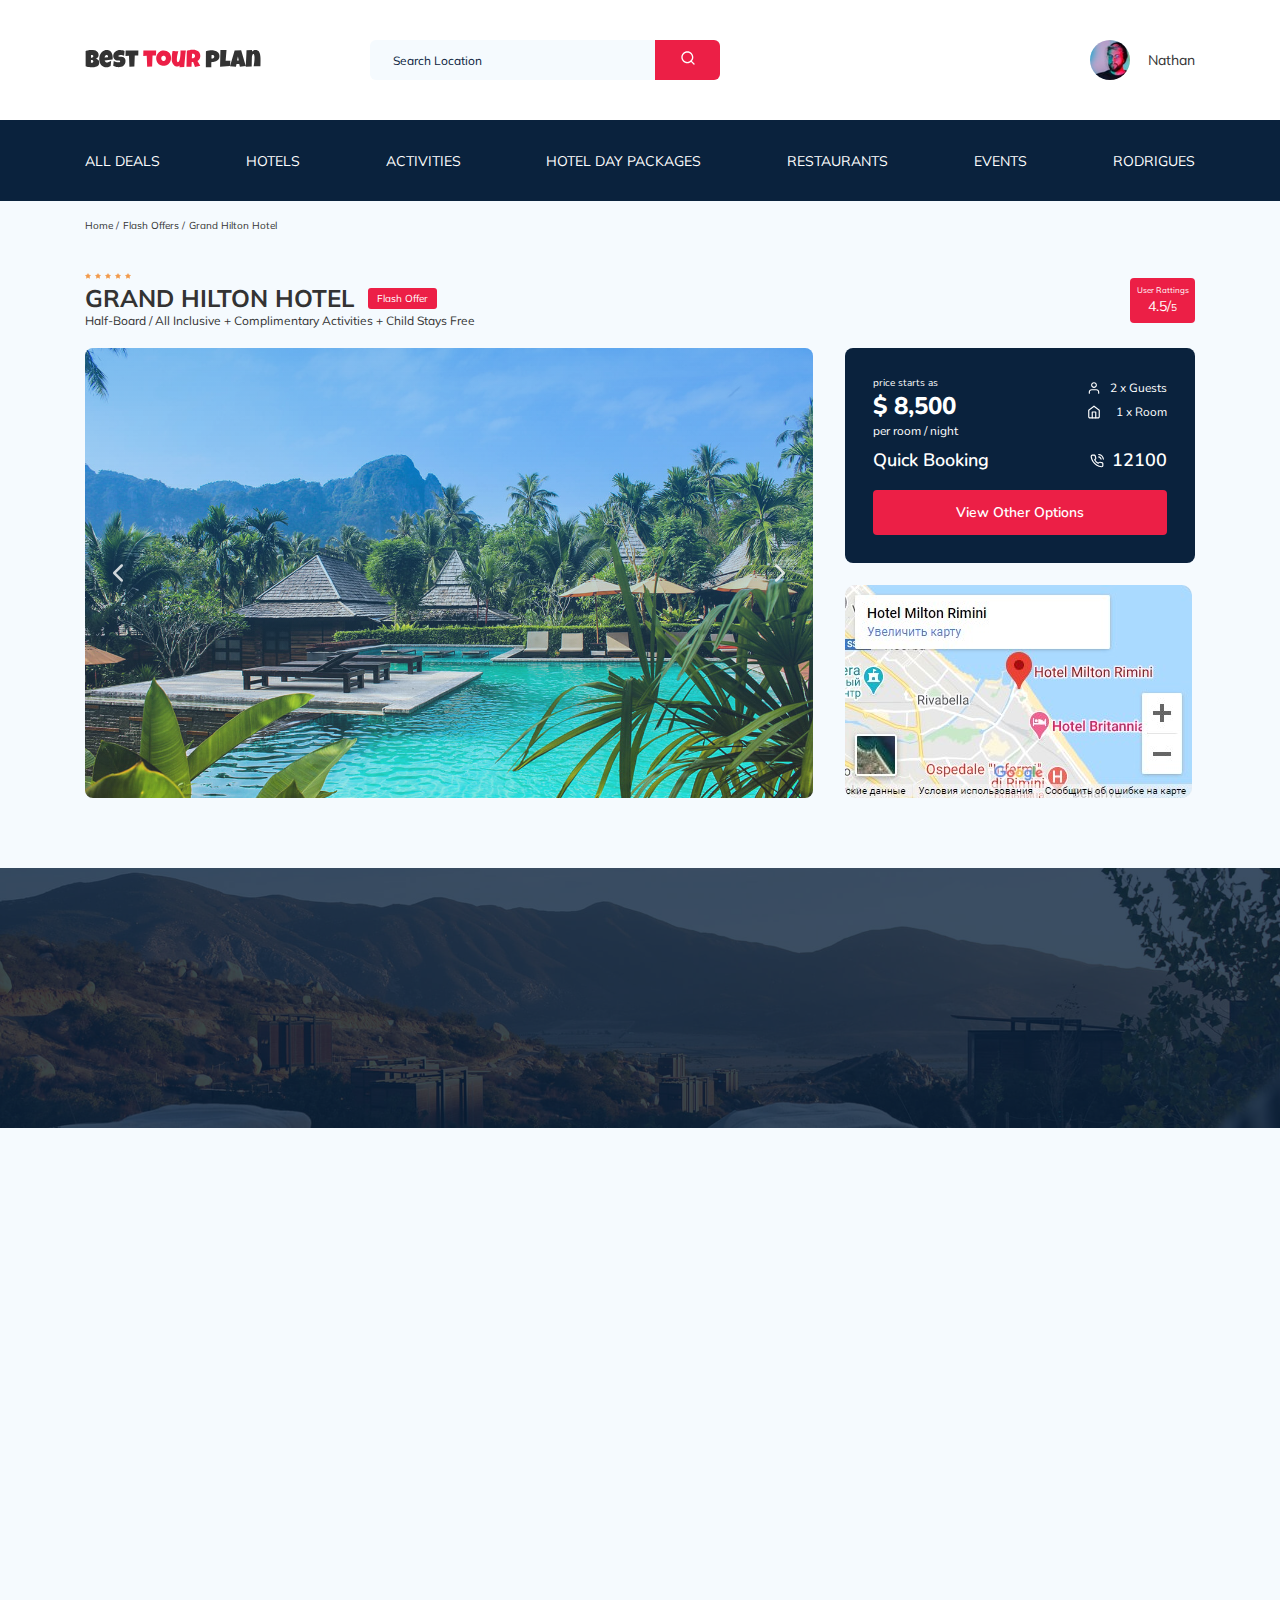
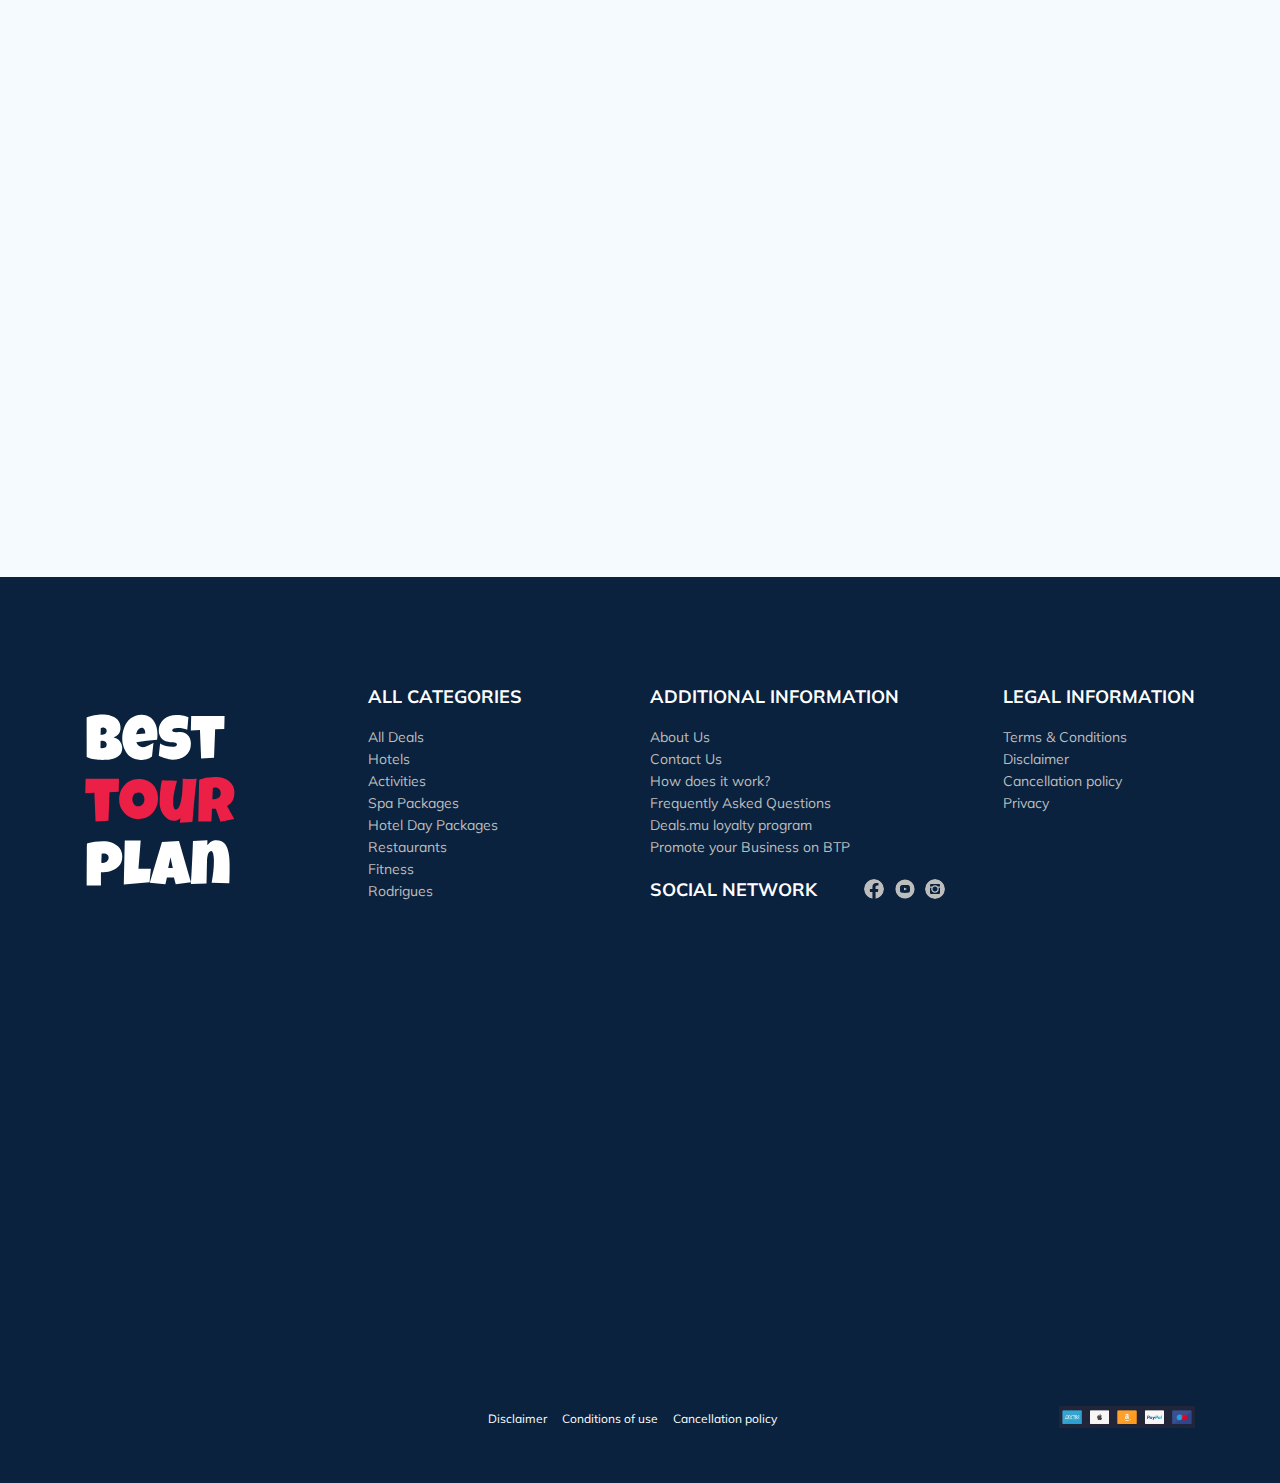
<file: index.html>
<!DOCTYPE html>
<html lang="en">
<head>
  <meta charset="UTF-8">
  <meta http-equiv="X-UA-Compatible" content="IE=edge">
  <meta name="viewport" content="width=device-width, initial-scale=1.0">
  <title>Best Tour Plan - Hotel Booking</title>
  <link rel="icon" href="img/favicon.ico">
  <link rel="stylesheet" href="css/swiper-bundle.min.css">
  <link rel="stylesheet" href="css/style.css">
  <link href="https://fonts.googleapis.com/css2?family=Mulish:wght@400;700&family=Nunito:wght@400;600;700;800&display=swap" rel="stylesheet">
  <link rel="stylesheet" href="css/aos.css">
</head>
<body>
  <header class="navbar navbar--mobile--fixed">
    <div class="container">
      <div class="navbar-top">
        <a href="index.html" class="logo">
          <img src="img/horizontal-logo.svg" alt="Logo: Best Tour Plan" class="logo__image">
        </a>
        <form action="#" class="search navbar__search navbar__search--mobile--hidden">
          <input type="text" class="search__input" placeholder="Search Location">
          <button class="search__button">
            <img src="img/search.svg" alt="Icon: search">
          </button>
        </form>
        <a href="#" class="user navbar__user navbar__user--mobile--hidden">
          <img src="img/user-avatar.jpg" alt="Avatar: Nathan" class="user__avatar">
          <span class="user__name">Nathan</span>
        </a>
        <!-- /.user -->
        <button class="menu-button navbar-top__menu-button">
          <span class="menu-button__line"></span>
          <span class="menu-button__line"></span>
          <span class="menu-button__line"></span>
        </button>

      </div>
      <!-- /.navbar-top -->
      
      <!-- /.navbar-menu -->
    </div>
    <!-- /.container -->
    <div class="navbar-bottom">
      <div class="container">
        <ul class="navbar-menu">
          <li class="navbar-menu__item navbar-menu__item--mobile--visible">
            <a href="#" class="user navbar__user navbar__user--mobile--visible">
              <img src="img/user-avatar.jpg" alt="Avatar: Nathan" class="user__avatar">
              <span class="user__name user__name--light">Nathan</span>
            </a>
            <!-- ./user -->
          </li>
          <li class="navbar-menu__item navbar-menu__item--mobile--visible">
            <form action="#" class="search navbar__search navbar__search--mobile--visible">
              <input type="text" class="search__input" placeholder="Search Location">
              <button class="search__button">
                <img src="img/search.svg" alt="Icon: search">
              </button>
            </form>
          </li>
          <li class="navbar-menu__item">
            <a href="#" class="navbar-menu__link">All Deals</a>
          </li>
          <li class="navbar-menu__item">
            <a href="#" class="navbar-menu__link">Hotels</a>
          </li>
          <li class="navbar-menu__item">
            <a href="#" class="navbar-menu__link">Activities</a>
          </li>
          <li class="navbar-menu__item">
            <a href="#" class="navbar-menu__link">Hotel Day Packages</a>
          </li>
          <li class="navbar-menu__item">
            <a href="#" class="navbar-menu__link">Restaurants</a>
          </li>
          <li class="navbar-menu__item">
            <a href="#" class="navbar-menu__link">Events</a>
          </li>
          <li class="navbar-menu__item">
            <a href="#" class="navbar-menu__link">Rodrigues</a>
          </li>
        </ul>
      </div>
      <!-- /.container -->
      
    </div>
    <!-- /.navbar-bottom -->

  </header>
  <nav class="breadcrumb">
    <div class="container">
      <ul class="breadcrumb-list">
        <li class="breadcrumb-list__item">
          <a href="#" class="breadcrumb-list__link">
            Home
          </a>
        </li>
        <li class="breadcrumb-list__item">
          <a href="#" class="breadcrumb-list__link">
            Flash Offers
          </a>
        </li>
        <li class="breadcrumb-list__item">
          Grand Hilton Hotel
        </li>
      </ul>
    </div>
    <!-- /.container -->
  </nav>
  <!-- /.breadcrumb -->
  <section class="hotel">
    <div class="container">
      <div class="hotel-info">
        <div class="hotel-info__text">
          <div class="hotel-wrapper">
            <div class="stars">
              <img class="stars__icon" src="img/Star.svg" alt="star">
              <img class="stars__icon" src="img/Star.svg" alt="star">
              <img class="stars__icon" src="img/Star.svg" alt="star">
              <img class="stars__icon" src="img/Star.svg" alt="star">
              <img class="stars__icon" src="img/Star.svg" alt="star">
            </div>
            <h1 class="hotel-name hotel-info__name">GRAND HILTON HOTEL</h1>
            <span class="offer hotel-info__offer" data-aos="zoom-in" data-aos-duration="1500">Flash Offer</span>
          </div>
          <p class="hotel-description hotel-info__description">Half-Board / All Inclusive + Complimentary Activities + Child Stays Free</p>
        </div>
        <!-- /.hotel-info__text -->
        <div data-toggle="modal" data-href="#rating-modal" class="rating hotel-info__rating">
          <span class="rating__text">User Rattings</span>
          <span class="rating__counter raiting-counter"> 4.5/<span class="raiting-counter__small-text">5</span></span>
        </div>
        <!-- /.hotel-info__rating -->
      </div>
      <!-- /.hotel-info -->
      <div class="hotel-grid">

          <!-- Slider main container -->
          <div class="swiper-container hotel-slider hotel__slider">
            <!-- Additional required wrapper -->
            <div class="swiper-wrapper">
              <!-- Slides -->
              <div class="swiper-slide hotel-slider__item">
                <img class="hotel-slider__image" src="img/slide.jpg" alt="slide">
              </div>
              <div class="swiper-slide hotel-slider__item">
                <img class="hotel-slider__image" src="img/slide-2.jpg" alt="slide">
              </div>
              <div class="swiper-slide hotel-slider__item">
                <img class="hotel-slider__image" src="img/slide-3.jpg" alt="slide">
              </div>
              <div class="swiper-slide hotel-slider__item">
                <img class="hotel-slider__image" src="img/slide-4.jpg" alt="slide">
              </div>
              <div class="swiper-slide hotel-slider__item">
                <img class="hotel-slider__image" src="img/slide-5.jpg" alt="slide">
              </div>
            </div>
          
            <!-- If we need navigation buttons -->
            <button class="hotel-slider__button hotel-slider__button--prev"></button>
            <button class="hotel-slider__button hotel-slider__button--next"></button>
        
          </div>
          <!-- /.swiper-container -->

        <div class="hotel-right">
          <div class="booking">
            <div class="booking__info">
              <div class="booking__price">
                <span class="booking__start">price starts as</span>
                <strong class="booking__pricetag">$ 8,500</strong>
                <span class="booking__per-room">per room / night</span>
              </div>
              <!-- /.booking__price -->
              <div class="booking__room">
                <div class="booking__text">
                  <img src="img/user.svg" alt="Icon: user" class="booking__icon">
                  <span class="booking__description">2 x Guests</span>
                </div>
                <div class="booking__text">
                  <img src="img/home.svg" alt="Icon: home" class="booking__icon">
                  <span class="booking__description">1 x Room</span>
                </div>
              </div>
              <!-- /.booking__room -->
            </div>
            <!-- /.booking__info -->
            <div class="booking__call-center">
              <span class="booking__heading">
                Quick Booking
              </span>
              <a class="booking__number" href="tel:12100">
                <img src="img/phone-call.svg" alt="Icon: phone">
                <span class="booking__num">12100</span>
              </a>
          
            </div>
            <!-- /.booking__call-center -->
            <button data-toggle="modal" data-href="#booking-modal" class="button booking__button">View Other Options</button>
          </div>
          <!-- /.booking -->
          <div class="map">
            <iframe class="map__yandex" async id="ymap_lazy"
            data-src="https://www.google.com/maps/embed?pb=!1m18!1m12!1m3!1d32425.78926808175!2d12.57708901198741!3d44.082075693753524!2m3!1f0!2f0!3f0!3m2!1i1024!2i768!4f13.1!3m3!1m2!1s0x132cc3787e092691%3A0x829ba137283d1e17!2sHotel%20Milton%20Rimini!5e0!3m2!1sru!2sru!4v1616776895481!5m2!1sru!2sru"
            width="100%" height="100%" style="border:0;" allowfullscreen="" loading="lazy"></iframe>
          </div>
          <!-- /.map -->
        </div>
      </div>
      <!-- /.hotel-grid -->
    </div>
    <!-- /.container -->
  </section>
  <section class="newsletter">
    <div class="newsletter-wrapper">
      <h2 class="newsletter-title newsletter__title" data-aos="fade-right" data-aos-duration="1000">
        subscribe to our
        <span class="newsletter-title__strong" data-aos="fade-right" data-aos-duration="1000">Newsletter</span>
      </h2>
      <form action="send.php" method="POST" class="subscribe newsletter__subscribe form" data-aos="fade-right" data-aos-duration="1500">
        <div class="subscribe__wrapper">
          <input 
            type="email" 
            class="subscribe__input" 
            placeholder="Your email address" 
            name="email" 
            required
        ></div>
        <button class="subscribe__button">Send</button>
      </form>
    </div>
    <!-- /.newsletter-wrapper -->
  </section>
  <section class="reviews">
    <div class="container">
      <h2 class="reviews__title" data-aos="fade-down" data-aos-duration="1000">
        What people think <span class="reviews__title-nowrap">about us</span>
      </h2>
      <div class="swiper-container reviews-slider"data-aos="zoom-in" data-aos-duration="1000">
        <div class="swiper-wrapper" > 
          <div class="swiper-slide">
            <div class="reviews-slider__item">
              <div class="reviews-slider__profile">
                <img src="img/reviews-avatar-1.jpg" alt="Photo: Megan Fox" class="reviews-slider__avatar">
                <h3 class="reviews-slider__username">Megan Fox</h3>
                <span class="reviews-slider__date">Stayed 18 Nov, 2019</span>
                <div class="reviews-slider__rating">
                  <img class="reviews-slider__icon" src="img/Star.svg" alt="star">
                  <img class="reviews-slider__icon" src="img/Star.svg" alt="star">
                  <img class="reviews-slider__icon" src="img/Star.svg" alt="star">
                  <img class="reviews-slider__icon" src="img/Star.svg" alt="star">
                  <img class="reviews-slider__icon" src="img/Star.svg" alt="star">
                </div>
                <!-- /.reviews-slider__rating -->
              </div>
              <!-- /.review-slider__profile -->
              <p class="reviews-slider__text" >
                It was very nice hotel with cleanliness. Staff behavior was good and polite. They welcome us very well. Issue was only
                that Lift was not in working and we were allotted to 3rd floor and amenities articles were in corner of gallery which
                were giving bad feeling. Breakfast was good and support of the staff was also very nice. Location is not good as per
                atmosphere, it is very nearby most of the popular places but self location in a narrow street is not good. Overall it
                was a good experience and could recommend.
              </p>
            </div>
            <!-- /.reviews-slider__item -->
          </div>
          <!-- /.swiper-slide -->
          <div class="swiper-slide">
            <div class="reviews-slider__item">
              <div class="reviews-slider__profile">
                <img src="img/reviews-avatar-2.jpg" alt="Photo: Kira Strong" class="reviews-slider__avatar" data-aos="zoom-in" data-aos-duration="1000">
                <h3 class="reviews-slider__username">Kira Strong</h3>
                <span class="reviews-slider__date">Stayed 27 Oct, 2017</span>
                <div class="reviews-slider__rating">
                  <img class="reviews-slider__icon" src="img/Star.svg" alt="star">
                  <img class="reviews-slider__icon" src="img/Star.svg" alt="star">
                  <img class="reviews-slider__icon" src="img/Star.svg" alt="star">
                  <img class="reviews-slider__icon" src="img/Star.svg" alt="star">
                  <img class="reviews-slider__icon" src="img/Star.svg" alt="star">
                </div>
                <!-- /.reviews-slider__rating -->
              </div>
              <!-- /.review-slider__profile -->
              <p class="reviews-slider__text">
                Lorem ipsum dolor sit amet consectetur adipisicing elit. Id sunt maiores nihil fuga consectetur odio! Assumenda corporis magni perferendis earum nostrum, numquam, tempore maxime quod voluptates nihil laudantium iste magnam!
                Lorem ipsum dolor, sit amet consectetur adipisicing elit. Delectus ea rerum perferendis! Iusto, explicabo?
                Lorem ipsum, dolor sit amet consectetur adipisicing elit. Dolore, veniam ab? Amet dolore fuga adipisci accusamus distinctio aliquid alias? Reiciendis.
              </p>
            </div>
            <!-- /.reviews-slider__item -->
          </div>
          <!-- /.swiper-slide -->
          <div class="swiper-slide">
            <div class="reviews-slider__item">
              <div class="reviews-slider__profile">
                <img src="img/reviews-avatar-3.jpg" alt="Photo: Victoriya Silver" class="reviews-slider__avatar" data-aos="zoom-in" data-aos-duration="1000">
                <h3 class="reviews-slider__username">Victoriya Silver</h3>
                <span class="reviews-slider__date">Stayed 12 Dec, 2018</span>
                <div class="reviews-slider__rating">
                  <img class="reviews-slider__icon" src="img/Star.svg" alt="star">
                  <img class="reviews-slider__icon" src="img/Star.svg" alt="star">
                  <img class="reviews-slider__icon" src="img/Star.svg" alt="star">
                  <img class="reviews-slider__icon" src="img/Star.svg" alt="star">
                  <img class="reviews-slider__icon" src="img/Star.svg" alt="star">
                </div>
                <!-- /.reviews-slider__rating -->
              </div>
              <!-- /.review-slider__profile -->
              <p class="reviews-slider__text">
                Lorem ipsum dolor sit, amet consectetur adipisicing elit. Nam porro minus nemo ducimus incidunt perferendis expedita dicta, corporis quam nesciunt aliquam iure! Non ea eaque impedit rerum quisquam repudiandae, ab sed aliquam numquam natus. Laborum velit animi in, corrupti iusto, cupiditate repellat, totam optio recusandae sapiente nobis. 
              </p>
            </div>
            <!-- /.reviews-slider__item -->
          </div>
          <!-- /.swiper-slide -->

        </div>
        <!-- /.swiper-wrapper -->
      
        <button class="reviews-slider__button reviews-slider__button--prev"></button>
        <button class="reviews-slider__button reviews-slider__button--next"></button>
      
      </div>
      <!-- /.reviews-slider -->
    </div>
    <!-- /.container -->
  </section>
  <section class="activities">
    <div class="container">
      <h2 class="activities__title" data-aos="fade-right" data-aos-duration="1000">
        Other Activities
      </h2>
      <div class="activities-wrapper">
        <div class="card activities__card" data-aos="zoom-in-right" data-aos-duration="1000">
          <img src="img/activity-1.jpg" alt="The curious corner of chamarel" class="card__image">
          <h3 class="card__title">The curious corner <span class="card__title-nowrap">of chamarel</span></h3>
          <button data-toggle="modal" data-href="#activities-modal" class="card__button">Book Now</button>
        </div>
        <!-- /.card -->
        <div class="card activities__card" data-aos="zoom-in-right" data-aos-duration="1500">
          <img src="img/activity-2.jpg" alt="Gymkhana club golf course" class="card__image">
          <h3 class="card__title">Gymkhana club golf course</h3>
          <button data-toggle="modal" data-href="#activities-modal" class="card__button">Book Now</button>
        </div>
        <!-- /.card -->
        <div class="card activities__card" data-aos="zoom-in-right" data-aos-duration="2000">
          <img src="img/activity-3.jpg" alt="Tamarind falls hiking trip - full day" class="card__image">
          <h3 class="card__title">Tamarind falls hiking <span class="card__title-nowrap">trip - full day</span></h3>
          <button data-toggle="modal" data-href="#activities-modal" class="card__button">Book Now</button>
        </div>
        <!-- /.card -->
        <div class="card activities__card" data-aos="zoom-in-right" data-aos-duration="2500">
          <img src="img/activity-4.jpg" alt="The blue marine discovery quest" class="card__image">
          <h3 class="card__title">The blue marine discovery quest</h3>
          <button data-toggle="modal" data-href="#activities-modal" class="card__button">Book Now</button>
        </div>
        <!-- /.card -->
      </div>
      <!-- /.activites-wrapper -->
    </div>
    <!-- /.container -->
  </section>
  <footer class="footer">
    <div class="container">
      <div class="footer-wrapper">
        <a href="index.html" class="footer__logo"><img src="img/vertical-logo.svg" alt="Logo: Best Tour Plan"></a>
        <div class="footer__list footer__categories">
          <h3 class="footer__title">
            ALL CATEGORIES
          </h3>
          <ul class="footer__ul">
            <li class="footer__item"><a href="" class="footer__link">All Deals</a></li>
            <li class="footer__item"><a href="" class="footer__link">Hotels</a></li>
            <li class="footer__item"><a href="" class="footer__link">Activities</a></li>
            <li class="footer__item"><a href="" class="footer__link">Spa Packages</a></li>
            <li class="footer__item"><a href="" class="footer__link">Hotel Day Packages</a></li>
            <li class="footer__item"><a href="" class="footer__link">Restaurants</a></li>
            <li class="footer__item"><a href="" class="footer__link">Fitness</a></li>
            <li class="footer__item"><a href="" class="footer__link">Rodrigues</a></li>
          </ul>
        </div>
        <!-- /.footer__list -->
        <div class="footer__list footer__additional">
          <h3 class="footer__title">
            ADDITIONAL INFORMATION
          </h3>
          <ul class="footer__ul">
            <li class="footer__item"><a href="" class="footer__link">About Us</a></li>
            <li class="footer__item"><a href="" class="footer__link">Contact Us</a></li>
            <li class="footer__item"><a href="" class="footer__link">How does it work?</a></li>
            <li class="footer__item"><a href="" class="footer__link">Frequently Asked Questions</a></li>
            <li class="footer__item"><a href="" class="footer__link">Deals.mu loyalty program</a></li>
            <li class="footer__item"><a href="" class="footer__link">Promote your Business on BTP</a></li>
          </ul>
        </div>
        <!-- /.footer__list -->
        <div class="footer__social-network">
          <h3 class="footer__title footer__title--inline">Social Network</h3>
          <div class="footer__social-links">
            <a href="https://www.facebook.com/" target="_blank" class="footer__link"><img src="img/facebook.svg" class="footer__social-icon" alt="icon: facebook"></a>
            <a href="https://www.youtube.com/" target="_blank" class="footer__link"><img src="img/youtube.svg" class="footer__social-icon" alt="icon: youtube"></a>
            <a href="https://www.instagram.com/" target="_blank" class="footer__link"><img src="img/instagram.svg" class="footer__social-icon" alt="icon: instagram"></a>
          </div>
          <!-- /.footer__social-links -->
        </div>
        <!-- /.footer__social-network -->
          <div class="footer__list footer__legal">
            <h3 class="footer__title">
              LEGAL INFORMATION
            </h3>
            <ul class="footer__ul">
              <li class="footer__item"><a href="" class="footer__link">Terms & Conditions</a></li>
              <li class="footer__item"><a href="" class="footer__link">Disclaimer</a></li>
              <li class="footer__item"><a href="" class="footer__link">Cancellation policy</a></li>
              <li class="footer__item"><a href="" class="footer__link">Privacy</a></li>
            </ul>
          </div>
          <!-- /.footer__list -->
          <div class="footer__contact-details" data-aos="zoom-in-right" data-aos-duration="1000">
            <h3 class="footer__title footer__title--mb-3">Contact Details</h3>
            <p class="footer__text">Feel free to contact us by phone, email or by our contact form</p>
            <ul class="footer__ul">
              <li class="footer__item footer__item--mb-2">
                <div class="footer__icon-wrapper">
                  <img src="img/map-marker.svg" alt="icon: map" class="footer__icon">
                </div>
                9748 Blossom Hill Rd undefined Lansing, Idaho 68545 United States
              </li>
              <li class="footer__item footer__item--mb-2">
                <div class="footer__icon-wrapper">
                  <img src="img/contact-phone-call.svg" alt="icon: phone" class="footer__icon">
                </div>
                <div class="footer__tel-wrapper">
                  Tel (business hours) : <a class="footer__contact-tel" href="tel:2691500">269 1500</a> <br> 
                  Tel (hotline) Monday - Saturday: <a class="footer__contact-tel" href="tel:52566138">52-56-61-38</a> (08:00 am – 20:00 pm) <br> 
                  Tel (hotline) Sunday: <a class="footer__contact-tel" href="tel:52566138">52-56-61-38</a> (08:00 am – 14:00 pm)
                </div>
            </li>
              <li class="footer__item footer__item--mb-2">
                <div class="footer__icon-wrapper">
                  <img src="img/e-mail.svg" alt="icon: email" class="footer__icon">
                </div>
                <a href="mailto:cherly.lawson@example.com" class="footer__contact-tel">cherly.lawson@example.com</a> 
              </li>
            </ul>
          </div>
          <!-- /.footer__contact-details -->
          <div class="footer__contact-form" data-aos="zoom-in-right" data-aos-duration="1000">
            <h3 class="footer__title footer__title--mb-3">Send us a message</h3>
            <form action="send.php" method="POST" class="footer__form form">
              <div class="footer__input-group">
                <input 
                  type="text" 
                  class="input footer__input" 
                  placeholder="Your Full Name*" 
                  name="name"
                  required 
                  minlength="2"
                >
              </div>
              <div class="footer__input-group">
                <input 
                  type="tel" 
                  class="input footer__input phone"
                  placeholder="Phone Number*" 
                  name="phone"
                  required
                  minlength="18"
                >
              </div>
              <textarea 
                class="message footer__message" 
                placeholder="Message" 
                name="message"
              ></textarea>
            
              <button class="button footer__button" type="submit">Send</button>
              <span class="footer__info">* Required Fields</span>
            </form>
          </div>
          <!-- /.footer__contact-form -->
          <div class="footer__disclamer">
              <div class="footer__disclamer-wrapper"><a href="#" class="footer__disclamer-link">Disclaimer</a></div>
              <div class="footer__disclamer-wrapper"><a href="#" class="footer__disclamer-link">Conditions of use</a></div>
              <div class="footer__disclamer-wrapper"><a href="#" class="footer__disclamer-link">Cancellation policy</a></div>
          </div>
          <div class="footer__icons">
            <img src="img/footer-icons.png" alt="Icon: icons">
          </div>

          <!-- /.footer__disclamer-wrapper -->
      </div>
      <!-- /.footer-wrapper -->
    </div>
    <!-- /.container -->
  </footer>
  <div class="modal" id="booking-modal">
    <div class="modal__overlay"></div>
    <!-- /.modal__overlay -->
    <div class="modal__dialog" >
      <a href="#" class="modal__close">
        <img src="img/close.svg" alt="icon: close">
      </a>
      <h3 class="modal__title modal__title--mb-3">Booking</h3>
      <form action="send.php" method="POST" class="modal__form form">
        <input 
          type="text" 
          class="input modal__input" 
          placeholder="Your Full Name*" 
          name="name" 
          required 
          minlength="2"
        >
        <input 
          type="tel" 
          class="input modal__input phone" 
          placeholder="Phone Number*" 
          name="phone" 
          required
          minlength="18"
        >
        <input 
          type="email" 
          class="input modal__input" 
          placeholder="Email*" 
          name="email" 
          required
        >
        <textarea class="message modal__message" placeholder="Message" name="message"></textarea>
        <div class="modal__footer-wrapper">
          <button class="button modal__button" type="submit">Send</button>
          <span class="modal__info">* Required Fields</span>
        </div>
      </form>
    </div>
    <!-- /.modal__dialog -->
  </div>
  <!-- /.modal -->

  <div class="modal" id="rating-modal" >
    <div class="modal__overlay"></div>
    <!-- /.modal__overlay -->
    <div class="modal__dialog">
      <a href="#" class="modal__close">
        <img src="img/close.svg" alt="icon: close">
      </a>
      <h3 class="modal__title modal__title--mb-3">Send us a feedback</h3>
      <form action="send.php" method="POST" class="modal__form form">
        <input 
          type="text" 
          class="input modal__input" 
          placeholder="Your Full Name*" 
          name="name"
          required 
          minlength="2"
        >
        <input 
          type="tel" 
          class="input modal__input phone" 
          placeholder="Phone Number*" 
          name="phone"
          required
          minlength="18"
        >
        <input 
          type="email" 
          class="input modal__input" placeholder="Email*" 
          name="email"
          required
        >
        <textarea 
          class="message modal__message" placeholder="Message" 
          name="message"
        ></textarea>
        <div class="modal__footer-wrapper">
          <button class="button modal__button" type="submit">Send</button>
          <span class="modal__info">* Required Fields</span>
        </div>
      </form>
    </div>
    <!-- /.modal__dialog -->
  </div>
  <!-- /.modal -->

  <div class="modal" id="activities-modal" >
    <div class="modal__overlay"></div>
    <!-- /.modal__overlay -->
    <div class="modal__dialog">
      <a href="#" class="modal__close">
        <img src="img/close.svg" alt="icon: close">
      </a>
      <h3 class="modal__title modal__title--mb-3">Booking activities</h3>
      <form action="send.php" method="POST" class="modal__form form">
        <input 
          type="text" 
          class="input modal__input" 
          placeholder="Your Full Name*"
          name="name"
          required
        >
        <input 
          type="tel" 
          class="input modal__input phone" 
          placeholder="Phone Number*" 
          name="phone"
          required
          minlength="18"
        >
        <input 
          type="email" 
          class="input modal__input" 
          placeholder="Email*" 
          name="email"
          required
        >
        <textarea 
          class="message modal__message" placeholder="Message" 
          name="message"
        ></textarea>
        <div class="modal__footer-wrapper">
          <button class="button modal__button" type="submit">Send</button>
          <span class="modal__info">* Required Fields</span>
        </div>
  
        
      </form>
    </div>
    <!-- /.modal__dialog -->
  </div>
  <!-- /.modal -->
  
  <script src="js/jquery-3.6.0.min.js"></script>
  <script src="js/jquery.validate.min.js"></script>
  <script src="js/jquery.mask.min.js"></script>
  <script src="js/swiper-bundle.min.js"></script>
  <script src="js/aos.js"></script>
  <script src="js/main.js"></script>
</body>
</html>
</file>
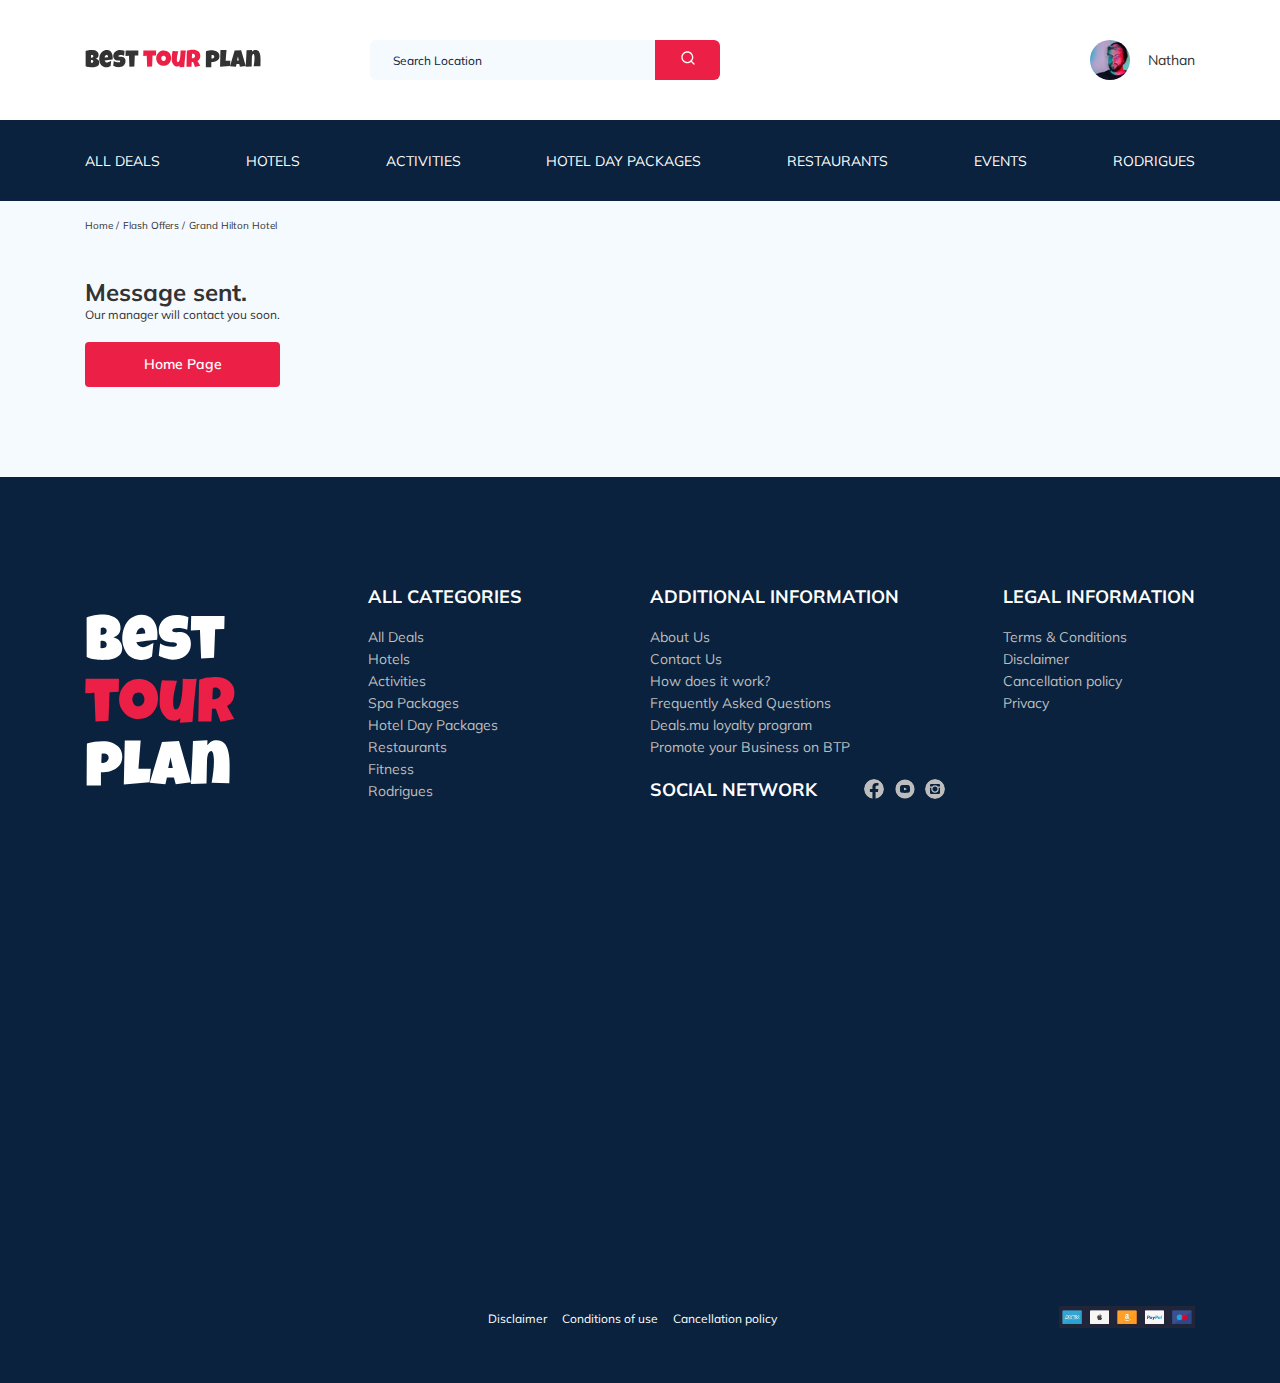
<file: thankyou.html>
<!DOCTYPE html>
<html lang="en">

<head>
  <meta charset="UTF-8">
  <meta http-equiv="X-UA-Compatible" content="IE=edge">
  <meta name="viewport" content="width=device-width, initial-scale=1.0">
  <title>Best Tour Plan - Hotel Booking</title>
  <link rel="icon" href="img/favicon.ico">
  <link rel="stylesheet" href="css/swiper-bundle.min.css">
  <link rel="stylesheet" href="css/style.css">
  <link
    href="https://fonts.googleapis.com/css2?family=Mulish:wght@400;700&family=Nunito:wght@400;600;700;800&display=swap"
    rel="stylesheet">
  <link rel="stylesheet" href="css/aos.css">
</head>

<body>
  <header class="navbar navbar--mobile--fixed">
    <div class="container">
      <div class="navbar-top">
        <a href="index.html" class="logo">
          <img src="img/horizontal-logo.svg" alt="Logo: Best Tour Plan" class="logo__image">
        </a>
        <form action="#" class="search navbar__search navbar__search--mobile--hidden">
          <input type="text" class="search__input" placeholder="Search Location">
          <button class="search__button">
            <img src="img/search.svg" alt="Icon: search">
          </button>
        </form>
        <a href="#" class="user navbar__user navbar__user--mobile--hidden">
          <img src="img/user-avatar.jpg" alt="Avatar: Nathan" class="user__avatar">
          <span class="user__name">Nathan</span>
        </a>
        <!-- /.user -->
        <button class="menu-button navbar-top__menu-button">
          <span class="menu-button__line"></span>
          <span class="menu-button__line"></span>
          <span class="menu-button__line"></span>
        </button>

      </div>
      <!-- /.navbar-top -->

      <!-- /.navbar-menu -->
    </div>
    <!-- /.container -->
    <div class="navbar-bottom">
      <div class="container">
        <ul class="navbar-menu">
          <li class="navbar-menu__item navbar-menu__item--mobile--visible">
            <a href="#" class="user navbar__user navbar__user--mobile--visible">
              <img src="img/user-avatar.jpg" alt="Avatar: Nathan" class="user__avatar">
              <span class="user__name user__name--light">Nathan</span>
            </a>
            <!-- ./user -->
          </li>
          <li class="navbar-menu__item navbar-menu__item--mobile--visible">
            <form action="#" class="search navbar__search navbar__search--mobile--visible">
              <input type="text" class="search__input" placeholder="Search Location">
              <button class="search__button">
                <img src="img/search.svg" alt="Icon: search">
              </button>
            </form>
          </li>
          <li class="navbar-menu__item">
            <a href="#" class="navbar-menu__link">All Deals</a>
          </li>
          <li class="navbar-menu__item">
            <a href="#" class="navbar-menu__link">Hotels</a>
          </li>
          <li class="navbar-menu__item">
            <a href="#" class="navbar-menu__link">Activities</a>
          </li>
          <li class="navbar-menu__item">
            <a href="#" class="navbar-menu__link">Hotel Day Packages</a>
          </li>
          <li class="navbar-menu__item">
            <a href="#" class="navbar-menu__link">Restaurants</a>
          </li>
          <li class="navbar-menu__item">
            <a href="#" class="navbar-menu__link">Events</a>
          </li>
          <li class="navbar-menu__item">
            <a href="#" class="navbar-menu__link">Rodrigues</a>
          </li>
        </ul>
      </div>
      <!-- /.container -->

    </div>
    <!-- /.navbar-bottom -->

  </header>
  <nav class="breadcrumb">
    <div class="container">
      <ul class="breadcrumb-list">
        <li class="breadcrumb-list__item">
          <a href="#" class="breadcrumb-list__link">
            Home
          </a>
        </li>
        <li class="breadcrumb-list__item">
          <a href="#" class="breadcrumb-list__link">
            Flash Offers
          </a>
        </li>
        <li class="breadcrumb-list__item">
          Grand Hilton Hotel
        </li>
      </ul>
    </div>
    <!-- /.container -->
  </nav>
  <!-- /.breadcrumb -->
  <section class="hotel">
    <div class="container">
      <div class="hotel-info">
        <div class="hotel-info__text">
          <div class="hotel-wrapper">
            
            <h1 class="hotel-name hotel-info__name">Message sent.</h1>
          </div>
          <p class="hotel-description hotel-info__description">Our manager will contact you soon.</p>
          <a href="index.html" class="hotel-goback hotel-info__goback">Home Page</a>
        </div>
        
        <!-- /.hotel-info__text -->
      </div>
      <!-- /.hotel-info -->
    </div>
    <!-- /.container -->
  </section>
  <footer class="footer">
    <div class="container">
      <div class="footer-wrapper">
        <a href="index.html" class="footer__logo"><img src="img/vertical-logo.svg" alt="Logo: Best Tour Plan"></a>
        <div class="footer__list footer__categories">
          <h3 class="footer__title">
            ALL CATEGORIES
          </h3>
          <ul class="footer__ul">
            <li class="footer__item"><a href="" class="footer__link">All Deals</a></li>
            <li class="footer__item"><a href="" class="footer__link">Hotels</a></li>
            <li class="footer__item"><a href="" class="footer__link">Activities</a></li>
            <li class="footer__item"><a href="" class="footer__link">Spa Packages</a></li>
            <li class="footer__item"><a href="" class="footer__link">Hotel Day Packages</a></li>
            <li class="footer__item"><a href="" class="footer__link">Restaurants</a></li>
            <li class="footer__item"><a href="" class="footer__link">Fitness</a></li>
            <li class="footer__item"><a href="" class="footer__link">Rodrigues</a></li>
          </ul>
        </div>
        <!-- /.footer__list -->
        <div class="footer__list footer__additional">
          <h3 class="footer__title">
            ADDITIONAL INFORMATION
          </h3>
          <ul class="footer__ul">
            <li class="footer__item"><a href="" class="footer__link">About Us</a></li>
            <li class="footer__item"><a href="" class="footer__link">Contact Us</a></li>
            <li class="footer__item"><a href="" class="footer__link">How does it work?</a></li>
            <li class="footer__item"><a href="" class="footer__link">Frequently Asked Questions</a></li>
            <li class="footer__item"><a href="" class="footer__link">Deals.mu loyalty program</a></li>
            <li class="footer__item"><a href="" class="footer__link">Promote your Business on BTP</a></li>
          </ul>
        </div>
        <!-- /.footer__list -->
        <div class="footer__social-network">
          <h3 class="footer__title footer__title--inline">Social Network</h3>
          <div class="footer__social-links">
            <a href="https://www.facebook.com/" target="_blank" class="footer__link"><img src="img/facebook.svg"
                class="footer__social-icon" alt="icon: facebook"></a>
            <a href="https://www.youtube.com/" target="_blank" class="footer__link"><img src="img/youtube.svg"
                class="footer__social-icon" alt="icon: youtube"></a>
            <a href="https://www.instagram.com/" target="_blank" class="footer__link"><img src="img/instagram.svg"
                class="footer__social-icon" alt="icon: instagram"></a>
          </div>
          <!-- /.footer__social-links -->
        </div>
        <!-- /.footer__social-network -->
        <div class="footer__list footer__legal">
          <h3 class="footer__title">
            LEGAL INFORMATION
          </h3>
          <ul class="footer__ul">
            <li class="footer__item"><a href="" class="footer__link">Terms & Conditions</a></li>
            <li class="footer__item"><a href="" class="footer__link">Disclaimer</a></li>
            <li class="footer__item"><a href="" class="footer__link">Cancellation policy</a></li>
            <li class="footer__item"><a href="" class="footer__link">Privacy</a></li>
          </ul>
        </div>
        <!-- /.footer__list -->
        <div class="footer__contact-details" data-aos="zoom-in-right" data-aos-duration="1000">
          <h3 class="footer__title footer__title--mb-3">Contact Details</h3>
          <p class="footer__text">Feel free to contact us by phone, email or by our contact form</p>
          <ul class="footer__ul">
            <li class="footer__item footer__item--mb-2">
              <div class="footer__icon-wrapper">
                <img src="img/map-marker.svg" alt="icon: map" class="footer__icon">
              </div>
              9748 Blossom Hill Rd undefined Lansing, Idaho 68545 United States
            </li>
            <li class="footer__item footer__item--mb-2">
              <div class="footer__icon-wrapper">
                <img src="img/contact-phone-call.svg" alt="icon: phone" class="footer__icon">
              </div>
              <div class="footer__tel-wrapper">
                Tel (business hours) : <a class="footer__contact-tel" href="tel:2691500">269 1500</a> <br>
                Tel (hotline) Monday - Saturday: <a class="footer__contact-tel" href="tel:52566138">52-56-61-38</a> (08:00
                am – 20:00 pm) <br>
                Tel (hotline) Sunday: <a class="footer__contact-tel" href="tel:52566138">52-56-61-38</a> (08:00 am – 14:00
                pm)
              </div>
            </li>
            <li class="footer__item footer__item--mb-2">
              <div class="footer__icon-wrapper">
                <img src="img/e-mail.svg" alt="icon: email" class="footer__icon">
              </div>
              <a href="mailto:cherly.lawson@example.com" class="footer__contact-tel">cherly.lawson@example.com</a>
            </li>
          </ul>
        </div>
        <!-- /.footer__contact-details -->
        <div class="footer__contact-form" data-aos="zoom-in-right" data-aos-duration="1000">
          <h3 class="footer__title footer__title--mb-3">Send us a message</h3>
          <form action="send.php" method="POST" class="footer__form form">
            <div class="footer__input-group">
              <input type="text" class="input footer__input" placeholder="Your Full Name*" name="name" required
                minlength="2">
            </div>
            <div class="footer__input-group">
              <input type="tel" class="input footer__input phone" placeholder="Phone Number*" name="phone" required
                minlength="18">
            </div>
            <textarea class="message footer__message" placeholder="Message" name="message"></textarea>
  
            <button class="button footer__button" type="submit">Send</button>
            <span class="footer__info">* Required Fields</span>
          </form>
        </div>
        <!-- /.footer__contact-form -->
        <div class="footer__disclamer">
          <div class="footer__disclamer-wrapper"><a href="#" class="footer__disclamer-link">Disclaimer</a></div>
          <div class="footer__disclamer-wrapper"><a href="#" class="footer__disclamer-link">Conditions of use</a></div>
          <div class="footer__disclamer-wrapper"><a href="#" class="footer__disclamer-link">Cancellation policy</a></div>
        </div>
        <div class="footer__icons">
          <img src="img/footer-icons.png" alt="Icon: icons">
        </div>
  
        <!-- /.footer__disclamer-wrapper -->
      </div>
      <!-- /.footer-wrapper -->
    </div>
    <!-- /.container -->
  </footer>
  <div class="modal" id="booking-modal">
    <div class="modal__overlay"></div>
    <!-- /.modal__overlay -->
    <div class="modal__dialog">
      <a href="#" class="modal__close">
        <img src="img/close.svg" alt="icon: close">
      </a>
      <h3 class="modal__title modal__title--mb-3">Booking</h3>
      <form action="send.php" method="POST" class="modal__form form">
        <input type="text" class="input modal__input" placeholder="Your Full Name*" name="name" required minlength="2">
        <input type="tel" class="input modal__input phone" placeholder="Phone Number*" name="phone" required
          minlength="18">
        <input type="email" class="input modal__input" placeholder="Email*" name="email" required>
        <textarea class="message modal__message" placeholder="Message" name="message"></textarea>
        <div class="modal__footer-wrapper">
          <button class="button modal__button" type="submit">Send</button>
          <span class="modal__info">* Required Fields</span>
        </div>
      </form>
    </div>
    <!-- /.modal__dialog -->
  </div>
  <!-- /.modal -->
  
  <div class="modal" id="rating-modal">
    <div class="modal__overlay"></div>
    <!-- /.modal__overlay -->
    <div class="modal__dialog">
      <a href="#" class="modal__close">
        <img src="img/close.svg" alt="icon: close">
      </a>
      <h3 class="modal__title modal__title--mb-3">Send us a feedback</h3>
      <form action="send.php" method="POST" class="modal__form form">
        <input type="text" class="input modal__input" placeholder="Your Full Name*" name="name" required minlength="2">
        <input type="tel" class="input modal__input phone" placeholder="Phone Number*" name="phone" required
          minlength="18">
        <input type="email" class="input modal__input" placeholder="Email*" name="email" required>
        <textarea class="message modal__message" placeholder="Message" name="message"></textarea>
        <div class="modal__footer-wrapper">
          <button class="button modal__button" type="submit">Send</button>
          <span class="modal__info">* Required Fields</span>
        </div>
      </form>
    </div>
    <!-- /.modal__dialog -->
  </div>
  <!-- /.modal -->
  
  <div class="modal" id="activities-modal">
    <div class="modal__overlay"></div>
    <!-- /.modal__overlay -->
    <div class="modal__dialog">
      <a href="#" class="modal__close">
        <img src="img/close.svg" alt="icon: close">
      </a>
      <h3 class="modal__title modal__title--mb-3">Booking activities</h3>
      <form action="send.php" method="POST" class="modal__form form">
        <input type="text" class="input modal__input" placeholder="Your Full Name*" name="name" required>
        <input type="tel" class="input modal__input phone" placeholder="Phone Number*" name="phone" required
          minlength="18">
        <input type="email" class="input modal__input" placeholder="Email*" name="email" required>
        <textarea class="message modal__message" placeholder="Message" name="message"></textarea>
        <div class="modal__footer-wrapper">
          <button class="button modal__button" type="submit">Send</button>
          <span class="modal__info">* Required Fields</span>
        </div>
  
  
      </form>
    </div>
    <!-- /.modal__dialog -->
  </div>
  <!-- /.modal -->
  
  <script src="js/jquery-3.6.0.min.js"></script>
  <script src="js/jquery.validate.min.js"></script>
  <script src="js/jquery.mask.min.js"></script>
  <script src="js/swiper-bundle.min.js"></script>
  <script src="js/aos.js"></script>
  <script src="js/main.js"></script>
  </body>
  
  </html>
</file>
<file: css/style.css>
*{box-sizing:border-box}body{font-family:'Mulish', sans-serif;background-color:#F5FAFE;color:#333}.container{max-width:1110px;margin:auto}img{max-width:100%}.input{background-color:#fff;border-radius:4px;border:none;outline:none;padding:0 23px;height:50px}.message{background-color:#fff;border-radius:4px;padding:18px 23px;border:none}a:hover{text-decoration:underline;color:inherit}.logo{transition:all 0.3s ease-in-out}.logo:hover{transform:scale(1.1, 1.1);transition:all 0.3s ease-in-out}/*! normalize.css v8.0.1 | MIT License | github.com/necolas/normalize.css */html{line-height:1.15;-webkit-text-size-adjust:100%}body{margin:0}main{display:block}h1{font-size:2em;margin:0.67em 0}hr{box-sizing:content-box;height:0;overflow:visible}pre{font-family:monospace, monospace;font-size:1em}a{background-color:transparent}abbr[title]{border-bottom:none;text-decoration:underline;text-decoration:underline dotted}b,strong{font-weight:bolder}code,kbd,samp{font-family:monospace, monospace;font-size:1em}small{font-size:80%}sub,sup{font-size:75%;line-height:0;position:relative;vertical-align:baseline}sub{bottom:-0.25em}sup{top:-0.5em}img{border-style:none}button,input,optgroup,select,textarea{font-family:inherit;font-size:100%;line-height:1.15;margin:0}button,input{overflow:visible}button,select{text-transform:none}button,[type="button"],[type="reset"],[type="submit"]{-webkit-appearance:button}button::-moz-focus-inner,[type="button"]::-moz-focus-inner,[type="reset"]::-moz-focus-inner,[type="submit"]::-moz-focus-inner{border-style:none;padding:0}button:-moz-focusring,[type="button"]:-moz-focusring,[type="reset"]:-moz-focusring,[type="submit"]:-moz-focusring{outline:1px dotted ButtonText}fieldset{padding:0.35em 0.75em 0.625em}legend{box-sizing:border-box;color:inherit;display:table;max-width:100%;padding:0;white-space:normal}progress{vertical-align:baseline}textarea{overflow:auto}[type="checkbox"],[type="radio"]{box-sizing:border-box;padding:0}[type="number"]::-webkit-inner-spin-button,[type="number"]::-webkit-outer-spin-button{height:auto}[type="search"]{-webkit-appearance:textfield;outline-offset:-2px}[type="search"]::-webkit-search-decoration{-webkit-appearance:none}::-webkit-file-upload-button{-webkit-appearance:button;font:inherit}details{display:block}summary{display:list-item}template{display:none}[hidden]{display:none}.navbar{background-color:#fff}.navbar-top{display:flex;align-items:center;justify-content:space-between;padding-top:40px;padding-bottom:40px}.navbar-top__menu-button{display:none;outline:none}.navbar__search{margin-right:auto;margin-left:108px}.navbar-bottom{background-color:#0A223D}.navbar-menu{list-style:none;margin:0;padding:31px 0;display:flex;align-items:center;justify-content:space-between;color:#fff}.navbar-menu__link{color:inherit;text-decoration:none;text-transform:uppercase;font-size:14px;line-height:18px}.navbar-menu__item--mobile--visible{display:none}.logo{width:177px}.search{display:flex;position:relative;overflow:hidden;border-radius:6px;height:40px}.search__input{width:350px;height:100%;padding-left:23px;padding-right:75px;background-color:#F5FAFE;border:none;font-size:12px;line-height:15px;color:#333;outline:none}.search__input::-webkit-input-placeholder{color:#0A223D}.search__input::-moz-placeholder{color:#0A223D}.search__input:-moz-placeholder{color:#0A223D}.search__input::-ms-input-placeholder{color:#0A223D}.search__button{position:absolute;top:0;right:0;width:65px;height:100%;border:none;background-color:#EC1F46;cursor:pointer;outline:none}.search__button:hover{background:linear-gradient(#EC1F46, #ad102f)}.search__button:active{background:linear-gradient(#ad102f, #EC1F46)}.user{display:flex;align-items:center;text-decoration:none;flex-wrap:nowrap}.user__avatar{width:40px;height:40px;border-radius:50%;object-fit:cover}.user__name{margin-left:18px;font-size:14px;line-height:18px;color:#333}.breadcrumb-list{display:flex;align-items:center;list-style:none;margin:0;padding:18px 0}.breadcrumb-list__item{font-size:10px;line-height:13px}.breadcrumb-list__item:not(:last-child)::after{content:'/';margin-right:4px}.breadcrumb-list__link{text-decoration:none;color:inherit}.hotel{padding-top:23px;padding-bottom:70px}.hotel-info{display:flex;align-items:center;justify-content:space-between;padding-bottom:20px}.hotel-info__offer{margin-left:14px;margin-top:4px}.hotel-info__name{margin-top:4px;margin-bottom:0}.hotel-info__description{margin:0}.hotel-info__goback{margin-top:20px;display:flex;max-width:300px;min-height:45px;align-items:center;justify-content:center;cursor:pointer}.hotel-info__goback:hover{background:linear-gradient(#EC1F46, #ad102f)}.hotel-info__goback:active{background:linear-gradient(#ad102f, #EC1F46)}.hotel-name{font-size:24px;line-height:30px}.hotel-wrapper{display:flex;flex-wrap:wrap;align-items:center}.hotel-description{font-size:12px;line-height:15px}.hotel-goback{text-decoration:none;border-radius:4px;background-color:#EC1F46;font-style:normal;font-weight:600;font-size:14px;line-height:19px;outline:none;border:none;color:#fff}.hotel-goback:hover{text-decoration:none;color:#fff}.hotel-grid{display:flex;justify-content:space-between}.hotel-right{display:flex;flex-direction:column;justify-content:space-between}.hotel-slider{width:728px;margin-left:0;border-radius:8px;overflow:hidden}.hotel-slider__item{width:100%;height:450px}.hotel-slider__item::after{content:'';position:absolute;width:100%;height:100%;top:0;bottom:0;left:0;right:0;background:linear-gradient(180deg, rgba(0,122,223,0.48) 0%, rgba(255,255,255,0.128) 100%);z-index:10}.hotel-slider__button{position:absolute;top:calc( 50% - 15px);z-index:99;width:30px;height:30px;border:none;cursor:pointer;outline:none;background-color:transparent;background-repeat:no-repeat;background-position:center;background-size:10px}.hotel-slider__button:hover{background-color:#0A223D;opacity:0.7;border-radius:50%}.hotel-slider__button--next{right:18px;background-image:url(../img/arrow-next.svg);z-index:10}.hotel-slider__button--prev{left:18px;background-image:url(../img/arrow-prev.svg);z-index:10}.stars{display:flex;flex-basis:100%;align-items:start}.stars__icon{width:6px;height:6px;margin-right:4px}.offer{font-size:10px;line-height:13px;padding:4px 9px;background-color:#EC1F46;border-radius:3px;color:#fff}.rating{max-width:65px;min-height:45px;text-align:center;color:#fff;background-color:#EC1F46;border-radius:4px}.rating__text{font-size:8px;line-height:10px}.rating__counter{font-size:14px;line-height:18px}.raiting-counter__small-text{font-size:10px}.booking{background:#0A223D;color:#fff;border-radius:8px;width:350px;min-height:210px;padding:28px;font-family:Nunito}.booking__info{display:flex;justify-content:space-between;margin-bottom:9px}.booking__price{display:flex;flex-direction:column}.booking__start{font-weight:normal;font-size:10px;line-height:14px}.booking__pricetag{font-style:normal;font-weight:800;font-size:24px;line-height:33px}.booking__per-room{font-style:normal;font-weight:normal;font-size:12px;line-height:16px}.booking__room{margin-top:4px}.booking__text{display:flex;align-items:center;justify-content:space-between;margin-bottom:8px;font-style:normal;font-weight:normal;font-size:12px;line-height:16px}.booking__description{margin-left:9px}.booking__call-center{display:flex;justify-content:space-between;align-items:center;margin-bottom:17px}.booking__heading{font-style:normal;font-weight:600;font-size:18px;line-height:25px}.booking__number{display:flex;justify-content:space-between;align-items:center;color:inherit;text-decoration:none;font-style:normal;font-weight:600;font-size:18px;line-height:25px}.booking__num{margin-left:8px}.booking__button{width:100%;min-height:45px;border-radius:4px;background-color:#EC1F46;font-style:normal;font-weight:600;font-size:14px;line-height:19px;outline:none;border:none;color:#fff;cursor:pointer;transition:all 0.3s ease-in-out}.booking__button:hover{transform:scale(1.1, 1.1);transition:all 0.3s ease-in-out}.map{width:347px;height:213px;background-image:url(../img/map-bg.jpg);background-position:center center;background-repeat:no-repeat;background-size:100% 100%;border-radius:10px;overflow:hidden}.newsletter{position:relative;padding:80px 0 65px 0;background-image:url(../img/newsletter-bg.jpg);background-repeat:no-repeat;background-position:center;background-size:cover}.newsletter:before{content:'';position:absolute;top:0;left:0;right:0;bottom:0;width:100%;height:100%;background-color:rgba(10,34,61,0.8)}.newsletter-wrapper{position:relative;display:flex;align-items:center;justify-content:space-between;max-width:731px;margin:auto}.newsletter-title{color:#fff;font-style:normal;font-weight:300;font-size:24px;line-height:30px}.newsletter-title__strong{display:block;font-size:36px;line-height:45px;text-transform:uppercase}.subscribe{position:relative;width:350px;height:55px}.subscribe__wrapper{height:100%}.subscribe__input{width:100%;height:100%;border:none;outline:none;padding-left:33px;padding-right:75px;font-style:normal;font-weight:300;font-size:14px;line-height:18px;border-radius:4px}.subscribe__input::-webkit-input-placeholder{color:#BDBDBD}.subscribe__input::-moz-placeholder{color:#BDBDBD}.subscribe__input:-moz-placeholder{color:#BDBDBD}.subscribe__input::-ms-input-placeholder{color:#BDBDBD}.subscribe__button{position:absolute;min-width:65px;max-width:65px;border-radius:0 4px 4px 0;right:0;top:0;height:100%;border:none;outline:none;background-color:#EC1F46;color:#fff;font-weight:bold;font-size:12px;line-height:15px;display:flex;align-items:center;justify-content:center;padding:0 5px;cursor:pointer;overflow:hidden;white-space:nowrap;text-overflow:ellipsis}.subscribe__button:hover{background:linear-gradient(#EC1F46, #ad102f)}.subscribe__button:active{background:linear-gradient(#ad102f, #EC1F46)}.reviews{padding:40px 0 70px 0}.reviews__title{font-style:normal;font-weight:bold;font-size:36px;line-height:45px;text-align:center;text-transform:uppercase;margin-bottom:70px;margin-top:0}.reviews__title-nowrap{white-space:nowrap}.reviews-slider__item{position:relative;display:flex;flex-direction:column;align-items:center;max-width:730px;margin:45px auto 0;padding:0 62px 30px;background-color:#fff;border-radius:8px}.reviews-slider__item::before{content:'';position:absolute;left:62px;top:13px;width:70px;height:47px;background-image:url(../img/quote-left.svg);background-repeat:no-repeat}.reviews-slider__item::after{content:'';position:absolute;right:62px;top:118px;width:70px;height:47px;background-image:url(../img/quote-right.svg);background-repeat:no-repeat}.reviews-slider__button{position:absolute;top:46%;transform:translateY(-50%);width:30px;height:30px;background-repeat:no-repeat;background-size:10px;background-position:center;border:none;background-color:transparent;outline:none;cursor:pointer;z-index:99}.reviews-slider__button:hover{background-color:#0A223D;opacity:0.3;border-radius:50%}.reviews-slider__button--prev{background-image:url(../img/arrow-prev-secondary.svg);left:15px}.reviews-slider__button--next{background-image:url(../img/arrow-next-secondary.svg);right:15px}.reviews-slider__profile{display:flex;flex-direction:column;align-items:center;margin-top:-45px;margin-bottom:30px}.reviews-slider__avatar{width:90px;height:90px;border-radius:50%;object-fit:cover;margin-bottom:9px}.reviews-slider__username{font-style:normal;font-weight:bold;font-size:12px;line-height:15px;color:#EC1F46;margin-bottom:10px;margin-top:0;max-width:280px}.reviews-slider__date{font-style:normal;font-weight:normal;font-size:10px;line-height:13px;margin-bottom:4px;max-width:280px}.reviews-slider__rating{display:flex;align-items:center;width:48px;justify-content:space-between}.reviews-slider__icon{width:8px;height:8px}.reviews-slider__text{max-width:537px;max-height:300px;font-style:normal;font-weight:normal;font-size:12px;line-height:160%;text-align:justify;margin:auto;overflow:auto}.activities{padding:60px 0 98px 0}.activities__title{font-style:normal;font-weight:bold;font-size:24px;line-height:30px;text-transform:uppercase;margin-bottom:57px;margin-top:0}.activities-wrapper{display:flex;justify-content:space-between}.card{display:flex;position:relative;flex-direction:column;align-items:flex-start;padding:24px 26px;width:255px;height:255px;border-radius:6px;overflow:hidden}.card::before{content:'';position:absolute;right:0;left:0;top:0;bottom:0;background:linear-gradient(179.83deg, rgba(196,196,196,0) 35.34%, #0A223D 99.85%);z-index:-1}.card__image{position:absolute;right:0;left:0;top:0;bottom:0;object-fit:cover;z-index:-2;width:100%;height:100%}.card__title{margin-top:auto;z-index:2;color:#fff;margin-bottom:18px;font-style:normal;font-weight:bold;font-size:16px;line-height:20px}.card__title-nowrap{white-space:nowrap}.card__button{padding:7px 22px;font-style:normal;font-weight:600;font-size:12px;line-height:16px;color:#fff;cursor:pointer;outline:none;border:none;border-radius:4px;background-color:#EC1F46;transition:all 0.3s ease-in-out}.card__button:hover{transform:scale(1.2, 1.2);transition:all 0.3s ease-in-out}.footer{background-color:#0A223D;color:#fff;padding-top:108px;padding-bottom:46px}.footer-wrapper{display:grid;grid-template-columns:repeat(4, minmax(min-content, 1fr));grid-gap:20px;grid-auto-rows:minmax(40px, min-content);align-items:start}.footer__logo{width:150px;grid-row:1 / 3;align-self:center}.footer__categories{grid-row:1 / 4}.footer__social-links{display:flex;align-items:center;min-width:83px;justify-content:space-between}.footer__social-network{display:flex;align-content:start;grid-row:2 / 4;grid-column:span 2}.footer__legal{justify-self:end}.footer__contact-details{grid-column:span 2;padding-top:10px}.footer__contact-form{grid-column:span 2}.footer__contact-tel{text-decoration:none;color:inherit;white-space:nowrap}.footer__form{display:flex;align-items:center;justify-content:space-between;flex-wrap:wrap;font-style:normal;font-weight:normal;font-size:12px;line-height:15px}.footer__button{font-weight:bold;transition:all 0.3s ease-in-out}.footer__button:hover{transform:scale(1.1, 1.1);transition:all 0.3s ease-in-out}.footer__ul{padding:0;margin:0;list-style:none}.footer__title{font-style:normal;font-weight:bold;font-size:18px;line-height:23px;margin:0 0 18px 0;text-transform:uppercase}.footer__title--inline{margin:0 46px 0 0}.footer__title--mb-3{margin-bottom:30px}.footer__item,.footer__text{display:flex;align-items:flex-start;font-style:normal;font-weight:normal;font-size:14px;line-height:22px;color:#BDBDBD}.footer__item--mb-2,.footer__text--mb-2{margin-bottom:20px}.footer__icon-wrapper{min-width:40px}.footer__text{color:#BDBDBD;margin-bottom:22px}.footer__link{text-decoration:none;color:inherit}.footer__social-icon{width:22px;height:22px;border:1px solid transparent;border-radius:50%}.footer__social-icon:hover{border-color:#BDBDBD}.footer__input{background-color:#fff;border-radius:4px;border:none;outline:none;padding:0 23px;height:50px;width:100%}.footer__input-group{height:70px;flex-basis:48%}.footer__input::-webkit-input-placeholder{color:#BDBDBD}.footer__input::-moz-placeholder{color:#BDBDBD}.footer__input:-moz-placeholder{color:#BDBDBD}.footer__input::-ms-input-placeholder{color:#BDBDBD}.footer__message{outline:none;flex-basis:100%;margin-bottom:23px;height:123px;resize:none}.footer__message::-webkit-input-placeholder{color:#BDBDBD}.footer__message::-moz-placeholder{color:#BDBDBD}.footer__message:-moz-placeholder{color:#BDBDBD}.footer__message::-ms-input-placeholder{color:#BDBDBD}.footer__button{min-width:160px;max-width:160px;min-height:50px;padding:18px;outline:none;cursor:pointer;color:#fff;background-color:#EC1F46;border:none;border-radius:4px;overflow:hidden;white-space:nowrap;text-overflow:ellipsis}.footer__info{font-style:normal;font-weight:bold;font-size:12px;line-height:15px;color:#E0E0E0;margin-bottom:15px}.footer__disclamer{display:flex;align-self:center;align-items:center;justify-self:center;justify-content:space-between;grid-column:2 / 4;flex-wrap:nowrap;flex-basis:100%;grid-row:6/7}.footer__disclamer-link{color:#fff;text-decoration:none;font-style:normal;font-weight:normal;font-size:12px;line-height:15px;margin-right:15px}.footer__icons{width:136px;height:22px;grid-column:4 / 5;align-self:center;justify-self:end;grid-row:6/7}.modal__overlay{position:fixed;left:0;right:0;top:0;bottom:0;background-color:rgba(0,143,223,0.39);z-index:100;visibility:hidden;opacity:0;transition:opacity 0.2s}.modal__overlay--visible{visibility:visible;opacity:1;overflow:auto}.modal__dialog{position:fixed;top:50%;left:50%;max-width:478px;padding:33px 88px;background-color:#0A223D;transform:translate(-50%, -50%);color:#fff;border-radius:8px;z-index:101;visibility:hidden;opacity:0;transition:opacity 0.2s}.modal__dialog--visible{visibility:visible;opacity:1;overflow:auto;max-height:97%;overflow:auto}.modal__close{position:fixed;right:18px;top:17px;height:16px;text-decoration:none;cursor:pointer;outline:none}.modal__close:hover{outline:1px solid #fff;outline-offset:2px}.modal__title{font-style:normal;font-weight:bold;font-size:18px;line-height:23px;text-transform:uppercase;text-align:center}.modal__title--mb-3{margin-top:0;margin-bottom:0}.modal__input{width:100%;margin-top:15px;font-style:normal;font-weight:normal;font-size:12px;line-height:15px}.modal__input::-webkit-input-placeholder{color:#BDBDBD}.modal__input::-moz-placeholder{color:#BDBDBD}.modal__input:-moz-placeholder{color:#BDBDBD}.modal__input::-ms-input-placeholder{color:#BDBDBD}.modal__message{width:100%;min-height:123px;margin-top:15px;resize:none;font-style:normal;font-weight:normal;font-size:12px;line-height:15px;outline:none}.modal__message::-webkit-input-placeholder{color:#BDBDBD}.modal__message::-moz-placeholder{color:#BDBDBD}.modal__message:-moz-placeholder{color:#BDBDBD}.modal__message::-ms-input-placeholder{color:#BDBDBD}.modal__footer-wrapper{margin-top:15px;width:100%;display:flex;flex-wrap:wrap;justify-content:space-between;align-items:center}.modal__button{min-width:160px;max-width:160px;min-height:50px;padding:18px;outline:none;cursor:pointer;color:#fff;background-color:#EC1F46;border:none;border-radius:4px;overflow:hidden;white-space:nowrap;text-overflow:ellipsis;margin-right:10px}.modal__button:hover{transform:scale(1.1, 1.1);transition:all 0.3s ease-in-out}.modal__info{font-style:normal;font-weight:bold;font-size:12px;line-height:15px;color:#E0E0E0;white-space:nowrap;margin-bottom:10px}.invalid{color:#EC1F46}@media (max-width: 1200px){.container{max-width:930px}.hotel-slider{width:560px}.hotel-slider__image{width:100%;height:100%;object-fit:cover}.card{width:220px;height:220px}.footer__input-group{flex-basis:100%}}@media (max-width: 992px){.container,.newsletter-wrapper{max-width:700px}.logo{width:130px;min-width:130px}.navbar-top{padding-top:30px;padding-bottom:30px}.navbar__search{margin-left:auto}.navbar-menu{padding-top:22px;padding-bottom:22px;width:100%}.navbar-menu__link{font-size:12px;line-height:15px}.navbar-menu__item:hover{transform:none}.search__input{width:340px}.hotel-grid{flex-direction:column}.hotel__slider{margin-bottom:30px}.hotel-right{flex-direction:row}.hotel-slider{width:100%}.booking{width:340px}.map{width:340px}.reviews-slider__item{max-width:580px}.activities-wrapper{flex-wrap:wrap}.activities__card{margin-bottom:20px}.card{width:340px;height:250px}.footer-wrapper{grid-template-columns:repeat(6, 1fr);grid-row-gap:40px}.footer__input-group{flex-basis:48%}.footer__logo{grid-row:1/2;grid-column:span 2}.footer__social-network{grid-row:1/2;grid-column:span 4;align-self:center}.footer__categories{grid-row:2/3;grid-column:span 2}.footer__legal{grid-column:span 2}.footer__additional{grid-column:span 2}.footer__contact-details{grid-row:3;grid-column:span 5}.footer__contact-form{grid-row:4;grid-column:span 5;margin-bottom:20px}.footer__disclamer{grid-column:span 4;justify-self:start}.footer__icons{grid-column:5 / 7;justify-self:end}.modal__dialog{left:50%;width:70%;transform:translate(-50%, -50%)}}@media (max-width: 768px){.container{max-width:700px;width:94%}.navbar__user{max-width:107px}.navbar__search{margin-left:10px;margin-right:10px}.user__name{margin-left:10px}.user__name--light{color:#fff;margin-left:0;margin-top:10px}.hotel{padding-bottom:50px}.hotel-info__text{width:100%}.hotel-info__name{margin-top:10px;margin-bottom:0}.swiper-container{height:100%}.hotel-slider{height:450px}.hotel-slider__item{height:100%}.booking{width:49%}.map{width:49%}.newsletter-wrapper{width:94%}.newsletter-title{margin-right:12px}.reviews{padding-bottom:60px}.reviews__title{font-size:30px;line-height:38px;margin-bottom:50px}.reviews-slider__item{padding:0 60px 30px 64px}.reviews-slider__item::after,.reviews-slider__item::before{display:none}.reviews-slider__button{top:52%}.reviews-slider__button--next{right:0}.reviews-slider__button--prev{left:0}.activities{padding:60px 0 50px 0}.card{width:49%;height:255px}.footer{padding-top:70px;padding-bottom:20px}.footer__logo{width:95px;min-width:95px}.footer-wrapper{grid-row-gap:45px}.footer__disclamer,.footer__icons{grid-row:5/6;align-self:start}.modal__footer-wrapper{justify-content:flex-end}.modal__button{width:100%;max-width:100%;margin-right:0;order:2}.modal__dialog{padding:33px 60px}}@media (max-width: 620px){.navbar-menu__link{font-size:11px}.newsletter-wrapper{flex-direction:column;max-width:576px;width:92%;align-items:flex-start}.subscribe{width:100%}}@media (max-width: 576px){body{padding-top:78px}.navbar--mobile--fixed{position:fixed;left:0;right:0;top:0;z-index:99}.navbar__user--mobile--hidden,.navbar__search--mobile--hidden{display:none}.navbar__user--mobile--visible,.navbar__search--mobile--visible{display:flex}.navbar__user{flex-direction:column;justify-content:center;max-width:100%}.navbar-menu{flex-direction:column}.navbar-menu__link{font-size:12px}.navbar-menu__item{margin-bottom:20px}.navbar-menu__item--mobile--visible{display:block}.navbar-bottom{display:none;position:fixed;left:0;right:0;bottom:0;top:78px;padding-top:30px;overflow:auto}.navbar-bottom--visible{display:block}.menu-button{width:16px;height:11px;padding:0;display:flex;align-items:center;justify-content:space-between;flex-direction:column;border:none;background-color:#fff;cursor:pointer}.menu-button__line{width:16px;height:1px;background-color:#333}.logo{width:99px}.stars{flex-basis:auto}.hotel-wrapper{justify-content:space-between}.hotel-name{flex-basis:100%}.hotel__slider{margin-bottom:20px;height:250px}.hotel-right{flex-direction:column;min-height:450px}.hotel-info__offer{order:-1;margin-left:0}.hotel-info__rating{display:none}.booking{width:100%}.map{width:100%;background-image:url(../img/map-bg576.jpg)}.newsletter{padding:76px 0 83px 0}.newsletter__title{margin-bottom:37px}.newsletter-wrapper{width:92%}.reviews__title{font-size:24px;line-height:30px;margin-bottom:42px}.reviews__slider__button{top:32px}.reviews__slider__button--prev{left:50%;transform:translate(-50%, 0);margin-left:-95px}.reviews__slider__button--next{right:50%;transform:translate(50%, 0);margin-right:-95px}.activities{padding-top:40px;padding-bottom:40px}.activities__title{margin-bottom:36px;font-size:18px;line-height:23px}.card{width:100%}.footer-wrapper{grid-template-columns:1fr}.footer__logo{grid-row:1;grid-column:1}.footer__social-network{grid-row:2;grid-column:1}.footer__additional{grid-row:4;grid-column:1}.footer__categories{grid-row:5;grid-column:1}.footer__legal{grid-row:3;grid-column:1;justify-self:start}.footer__contact-details{grid-row:6;grid-column:1}.footer__contact-form{grid-row:7;grid-column:1}.footer__input-group{flex-basis:100%}.footer__disclamer{grid-row:8;grid-column:1;justify-self:start}.footer__icons{grid-row:9;grid-column:1;justify-self:start}.modal__dialog{padding:33px 60px}}@media (max-width: 480px) and (min-width: 320px){.container{min-width:270px;width:92%}.navbar-top{padding-top:28px;padding-bottom:28px}.navbar-menu__item--mobile--visible{width:80%}.breadcrumb-list{padding-bottom:0}.hotel{padding-top:19px;padding-bottom:40px}.hotel-info{padding-bottom:38px}.hotel-right{min-height:auto}.hotel-slider{height:180px}.hotel-slider__button{transform:scale(0.5, 0.5)}.hotel-slider__button--next{right:10px}.hotel-slider__button--prev{left:10px}.booking{margin-bottom:20px}.map{height:173px;background-image:url(../img/map-bg480.jpg)}.newsletter{padding:60px 0 87px 0}.newsletter-title{font-size:20px;line-height:25px}.newsletter-title__strong{font-size:30px;line-height:38px}.reviews{padding-bottom:50px}.reviews__title{font-size:18px;line-height:23px}.reviews-slider__item{padding:0 29px 36px 33px}.reviews-slider__text{text-align:left}.reviews-slider__button{top:30px}.reviews-slider__button--prev{left:50%;transform:translate(-50%, 0);margin-left:-95px}.reviews-slider__button--next{right:50%;transform:translate(50%, 0);margin-right:-95px}.footer__logo{margin-bottom:35px}.footer__social-links,.footer__categories,.footer__legal,.footer__additional,.footer__contact{margin-bottom:25px}.footer-wrapper{grid-row-gap:0}.footer__button{order:10}.footer__info{flex-basis:100%}.footer__title--inline{flex-basis:100%;margin-bottom:20px}.footer__social-network{display:flex;flex-wrap:wrap}.footer__icon-wrapper{min-width:26px}.footer__contact-form{min-width:280px;margin-bottom:20px}.footer__disclamer-wrapper{margin-right:5%;white-space:nowrap}.footer__disclamer-link{margin-right:0}.modal__input{padding:0 15px}.modal__message{padding:18px 15px}.modal__dialog{width:90%;padding:33px 40px}}
/*# sourceMappingURL=style.css.map */
</file>
